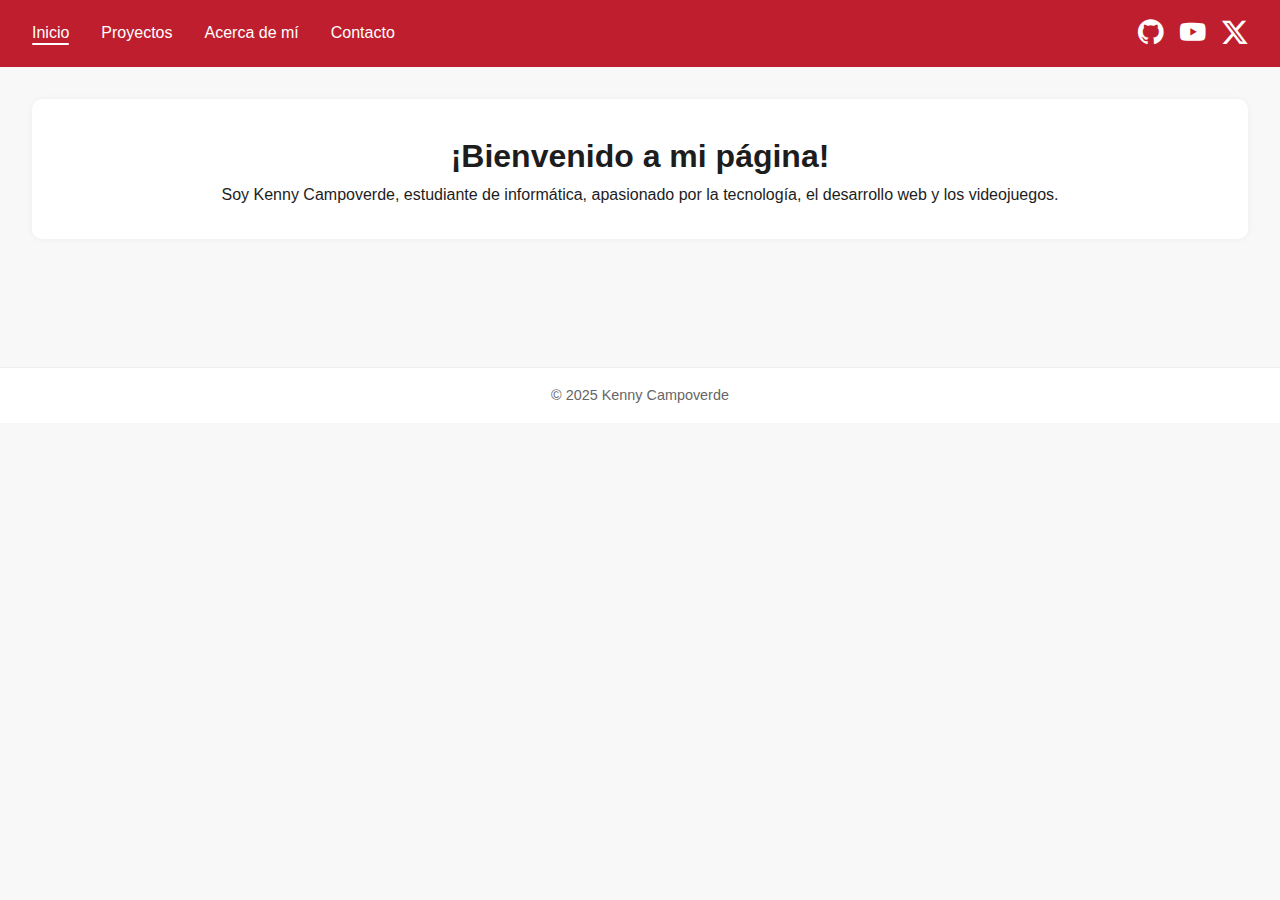
<file: index.html>
<!DOCTYPE html>
<html lang="es">
<head>
  <meta charset="UTF-8" />
  <meta name="viewport" content="width=device-width, initial-scale=1.0"/>
  <meta name="description" content="Portfolio de Kenny Campoverde, estudiante de informática especializado en desarrollo web, videojuegos y tecnología">
  <meta name="keywords" content="Kenny Campoverde, desarrollo web, portfolio, informática, programación">
  <meta name="author" content="Kenny Campoverde">
  <title>Inicio - Kenny Campoverde</title>

  <link rel="stylesheet" href="assets/css/components/navbar.css">
  <link rel="stylesheet" href="assets/css/styles.css">
  <link rel="icon" href="../assets/images/profile/foto_perfil.png" type="image/png">

  <!-- Bootstrap Icons -->
  <link href="https://cdn.jsdelivr.net/npm/bootstrap-icons@1.11.3/font/bootstrap-icons.css" rel="stylesheet">
</head>
<body>
  <!-- NAVBAR -->
  <header>
    <nav class="navbar">
      <ul class="nav-links">
        <li><a href="index.html" class="active">Inicio</a></li>
        <li><a href="pages/projects.html">Proyectos</a></li>
        <li><a href="pages/about.html">Acerca de mí</a></li>
        <li><a href="pages/contact.html">Contacto</a></li>
      </ul>
      <div class="social-icons">
        <a href="https://github.com/kcampoverde" target="_blank" aria-label="GitHub Profile"><i class="bi bi-github"></i></a>
        <a href="https://www.youtube.com/@KeNnYE_E" target="_blank" aria-label="YouTube Channel"><i class="bi bi-youtube"></i></a>
        <a href="https://x.com/K231A0" target="_blank" aria-label="Twitter/X Profile"><i class="bi bi-twitter-x"></i></a>
      </div>
    </nav>
  </header>

  <!-- CONTENIDO -->
  <main class="main-content">
    <article class="hero">
      <h1>¡Bienvenido a mi página!</h1>
      <p>Soy Kenny Campoverde, estudiante de informática, apasionado por la tecnología, el desarrollo web y los videojuegos.</p>
    </article>
  </main>

  <!-- FOOTER -->
  <footer>
    <p>© 2025 Kenny Campoverde</p>
  </footer>
</body>
</html>
</file>
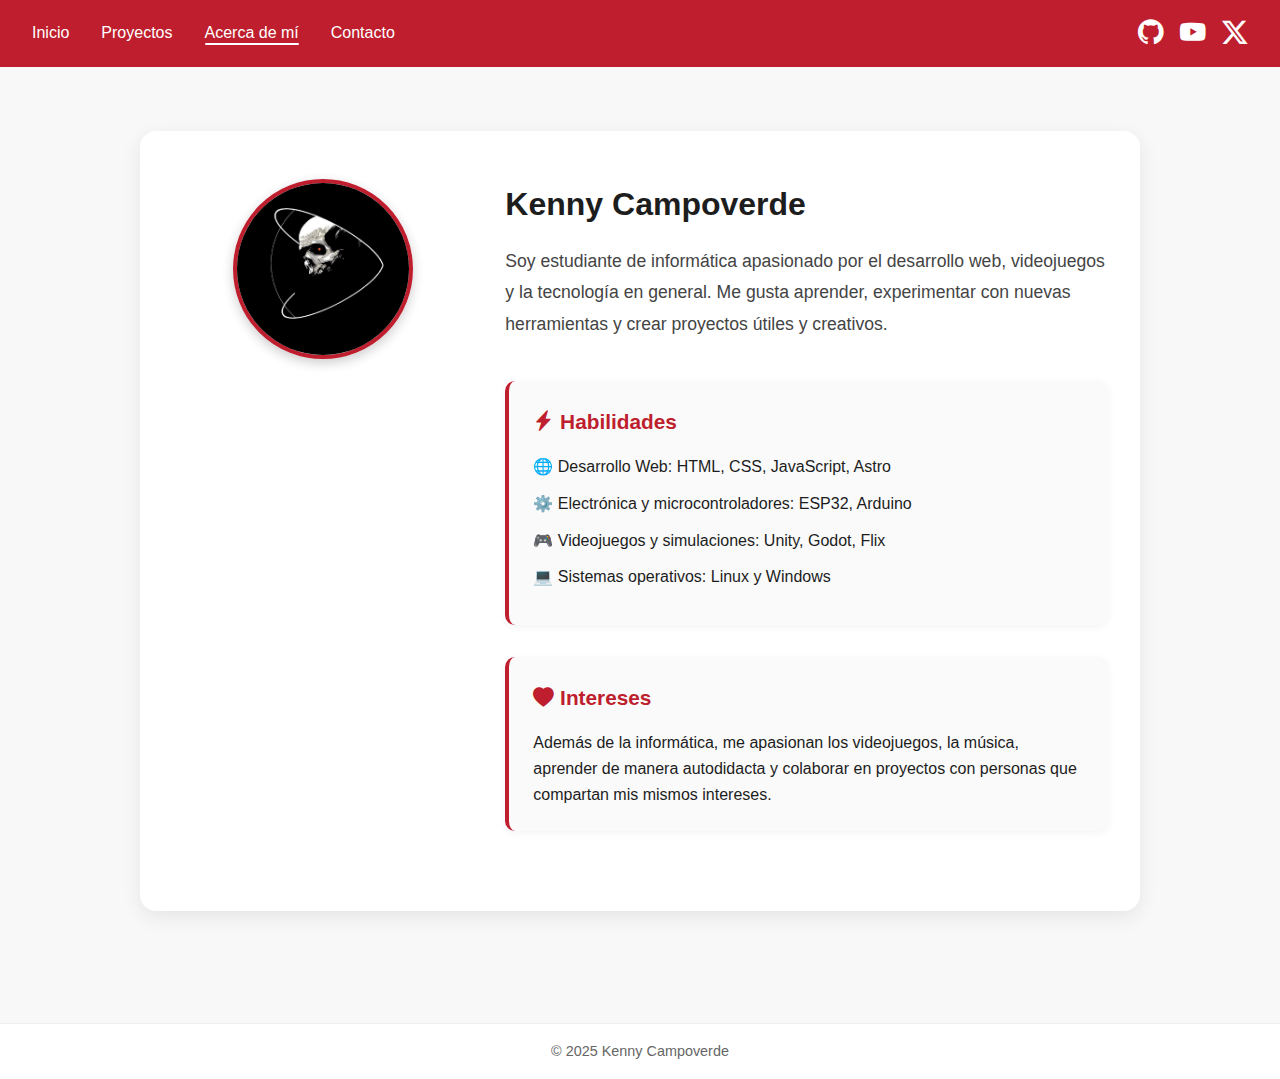
<file: about.html>
<!DOCTYPE html>
<html lang="es">
<head>
  <meta charset="UTF-8" />
  <meta name="viewport" content="width=device-width, initial-scale=1.0"/>
  <title>Acerca de mí - Kenny Campoverde</title>

  <link rel="stylesheet" href="css/navbar.css">
  <link rel="stylesheet" href="css/styles.css">

  <!-- Bootstrap Icons -->
  <link href="https://cdn.jsdelivr.net/npm/bootstrap-icons@1.11.3/font/bootstrap-icons.css" rel="stylesheet">
</head>
<body>
  <!-- NAVBAR -->
  <header>
    <nav class="navbar">
      <ul class="nav-links">
        <li><a href="index.html">Inicio</a></li>
        <li><a href="projects.html">Proyectos</a></li>
        <li><a href="about.html" class="active">Acerca de mí</a></li>
        <li><a href="contact.html">Contacto</a></li>
      </ul>
      <div class="social-icons">
        <a href="https://github.com/kcampoverde" target="_blank"><i class="bi bi-github"></i></a>
        <a href="https://www.youtube.com/@KeNnYE_E" target="_blank"><i class="bi bi-youtube"></i></a>
        <a href="https://x.com/K231A0" target="_blank"><i class="bi bi-twitter-x"></i></a>
      </div>
    </nav>
  </header>

  <!-- CONTENIDO -->
  <main class="main-content">
    <section class="about-section about-grid">
      <!-- Columna izquierda -->
      <div class="about-left">
        <img src="img/foto_perfil.png" alt="Foto de perfil" class="profile-photo" />
      </div>

      <!-- Columna derecha -->
      <div class="about-right">
        <h2>Kenny Campoverde</h2>
        <p class="intro">
          Soy estudiante de informática apasionado por el desarrollo web, videojuegos y la tecnología en general.
          Me gusta aprender, experimentar con nuevas herramientas y crear proyectos útiles y creativos.
        </p>

        <!-- Habilidades -->
        <div class="skills">
          <h3><i class="bi bi-lightning-charge-fill"></i> Habilidades</h3>
          <ul>
            <li>🌐 Desarrollo Web: HTML, CSS, JavaScript, Astro</li>
            <li>⚙️ Electrónica y microcontroladores: ESP32, Arduino</li>
            <li>🎮 Videojuegos y simulaciones: Unity, Godot, Flix</li>
            <li>💻 Sistemas operativos: Linux y Windows</li>
          </ul>
        </div>

        <!-- Intereses -->
        <div class="interests">
          <h3><i class="bi bi-heart-fill"></i> Intereses</h3>
          <p>
            Además de la informática, me apasionan los videojuegos, la música, aprender de manera autodidacta y colaborar en proyectos con personas que compartan mis mismos intereses.
          </p>
        </div>

    </section>
  </main>

  <!-- FOOTER -->
  <footer>
    © 2025 Kenny Campoverde
  </footer>
</body>
</html>
</file>
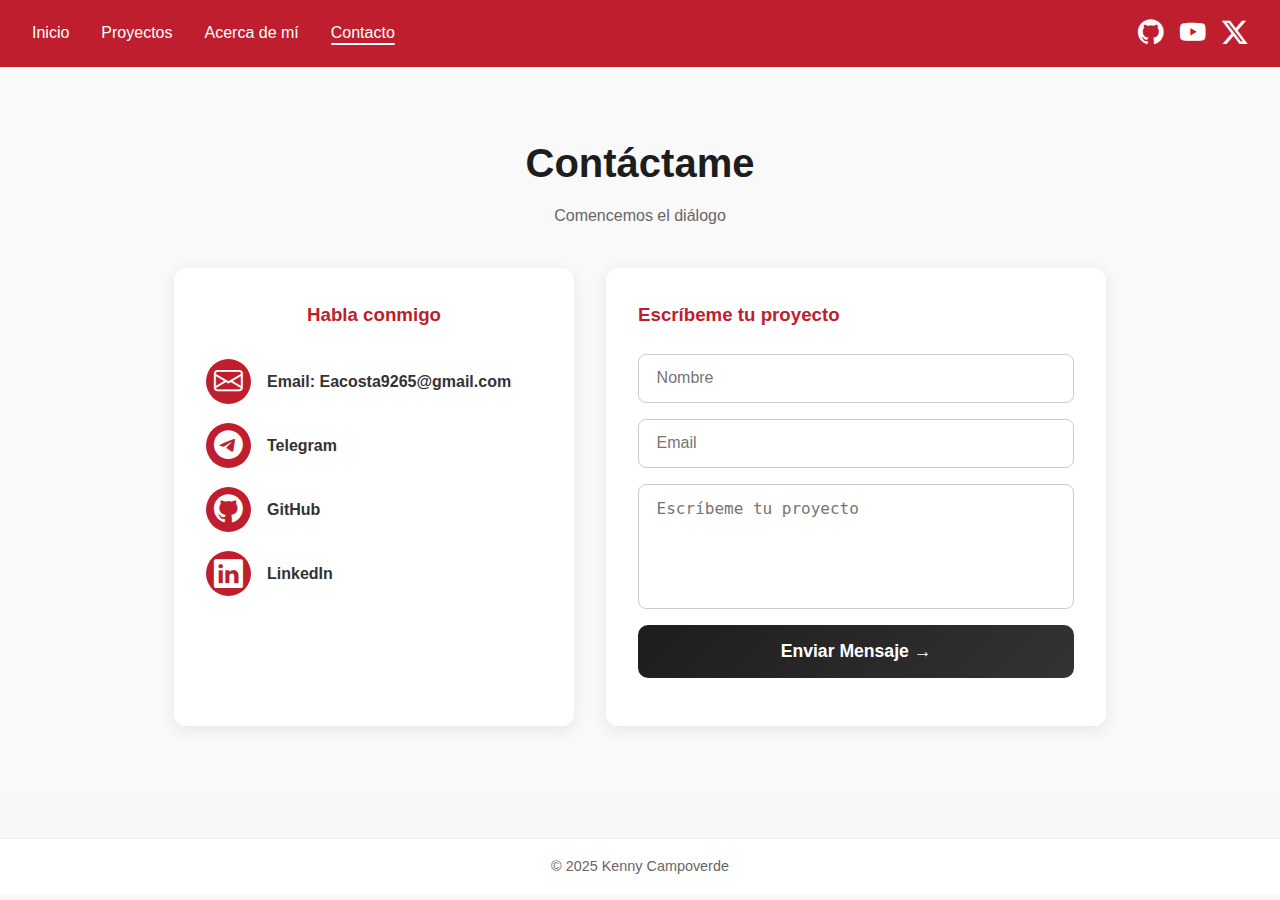
<file: contact.html>
<!DOCTYPE html>
<html lang="es">
<head>
  <meta charset="UTF-8">
  <meta name="viewport" content="width=device-width, initial-scale=1.0">
  <title>Contacto - Kenny Campoverde</title>

  <!-- CSS Global -->
  <link rel="stylesheet" href="css/navbar.css">
  <link rel="stylesheet" href="css/styles.css">

  <!-- Bootstrap Icons -->
  <link href="https://cdn.jsdelivr.net/npm/bootstrap-icons@1.11.3/font/bootstrap-icons.css" rel="stylesheet">
</head>
<body>
  <!-- ==================== -->
  <!-- NAVBAR -->
  <!-- ==================== -->
  <header>
    <nav class="navbar">
      <ul class="nav-links">
        <li><a href="index.html">Inicio</a></li>
        <li><a href="projects.html">Proyectos</a></li>
        <li><a href="about.html">Acerca de mí</a></li>
        <li><a href="contact.html" class="active">Contacto</a></li>
      </ul>
      <div class="social-icons">
        <a href="https://github.com/kcampoverde" target="_blank"><i class="bi bi-github"></i></a>
        <a href="https://www.youtube.com/@KeNnYE_E" target="_blank"><i class="bi bi-youtube"></i></a>
        <a href="https://x.com/K231A0" target="_blank"><i class="bi bi-twitter-x"></i></a>
      </div>
    </nav>
  </header>

  <!-- ==================== -->
  <!-- CONTACTO -->
  <!-- ==================== -->
  <section class="contact-section">
    <h2>Contáctame</h2>
    <p class="subheading">Comencemos el diálogo</p>

    <div class="contact-grid">
      <!-- Columna izquierda -->
      <div class="contact-left">
        <h3>Habla conmigo</h3>

        <div class="contact-option">
          <i class="bi bi-envelope"></i>
          <h4><a href="mailto:Eacosta9265@gmail.com">Email: Eacosta9265@gmail.com</a></h4>
        </div>

        <div class="contact-option">
          <i class="bi bi-telegram"></i>
          <h4><a href="https://t.me/kcampoverde" target="_blank">Telegram</a></h4>
        </div>

        <div class="contact-option">
          <i class="bi bi-github"></i>
          <h4><a href="https://github.com/kcampoverde" target="_blank">GitHub</a></h4>
        </div>

        <div class="contact-option">
          <i class="bi bi-linkedin"></i>
          <h4><a href="https://linkedin.com/in/kcampoverde" target="_blank">LinkedIn</a></h4>
        </div>
      </div>

      <!-- Columna derecha -->
      <div class="contact-right">
        <h3>Escríbeme tu proyecto</h3>
        <form id="contact-form">
          <input type="text" name="name" placeholder="Nombre" required>
          <input type="email" name="email" placeholder="Email" required>
          <textarea name="message" rows="5" placeholder="Escríbeme tu proyecto" required></textarea>
          <button type="submit">Enviar Mensaje →</button>
          <p id="form-message" class="form-message"></p>
        </form>
      </div>
    </div>
  </section>

  <!-- ==================== -->
  <!-- FOOTER -->
  <!-- ==================== -->
  <footer>
    <p>© 2025 Kenny Campoverde</p>
  </footer>

  <!-- Script para conectar con el backend -->
  <script>
    const form = document.getElementById("contact-form");
    const messageBox = document.getElementById("form-message");

    form.addEventListener("submit", async (e) => {
      e.preventDefault();

      const data = {
        name: form.name.value,
        email: form.email.value,
        message: form.message.value
      };

      try {
        const res = await fetch("http://localhost:5000/send", {
          method: "POST",
          headers: { "Content-Type": "application/json" },
          body: JSON.stringify(data)
        });

        const result = await res.json();

        if (res.ok) {
          messageBox.textContent = "✅ Mensaje enviado con éxito.";
          messageBox.className = "form-message success show";
          form.reset();
        } else {
          messageBox.textContent = "❌ Error al enviar el mensaje.";
          messageBox.className = "form-message error show";
        }
      } catch (err) {
        messageBox.textContent = "⚠️ Error de conexión con el servidor.";
        messageBox.className = "form-message error show";
      }

      setTimeout(() => {
        messageBox.classList.add("fade-out");
        setTimeout(() => {
          messageBox.className = "form-message";
          messageBox.textContent = "";
        }, 600);
      }, 5000);
    });
  </script>
</body>
</html>
</file>
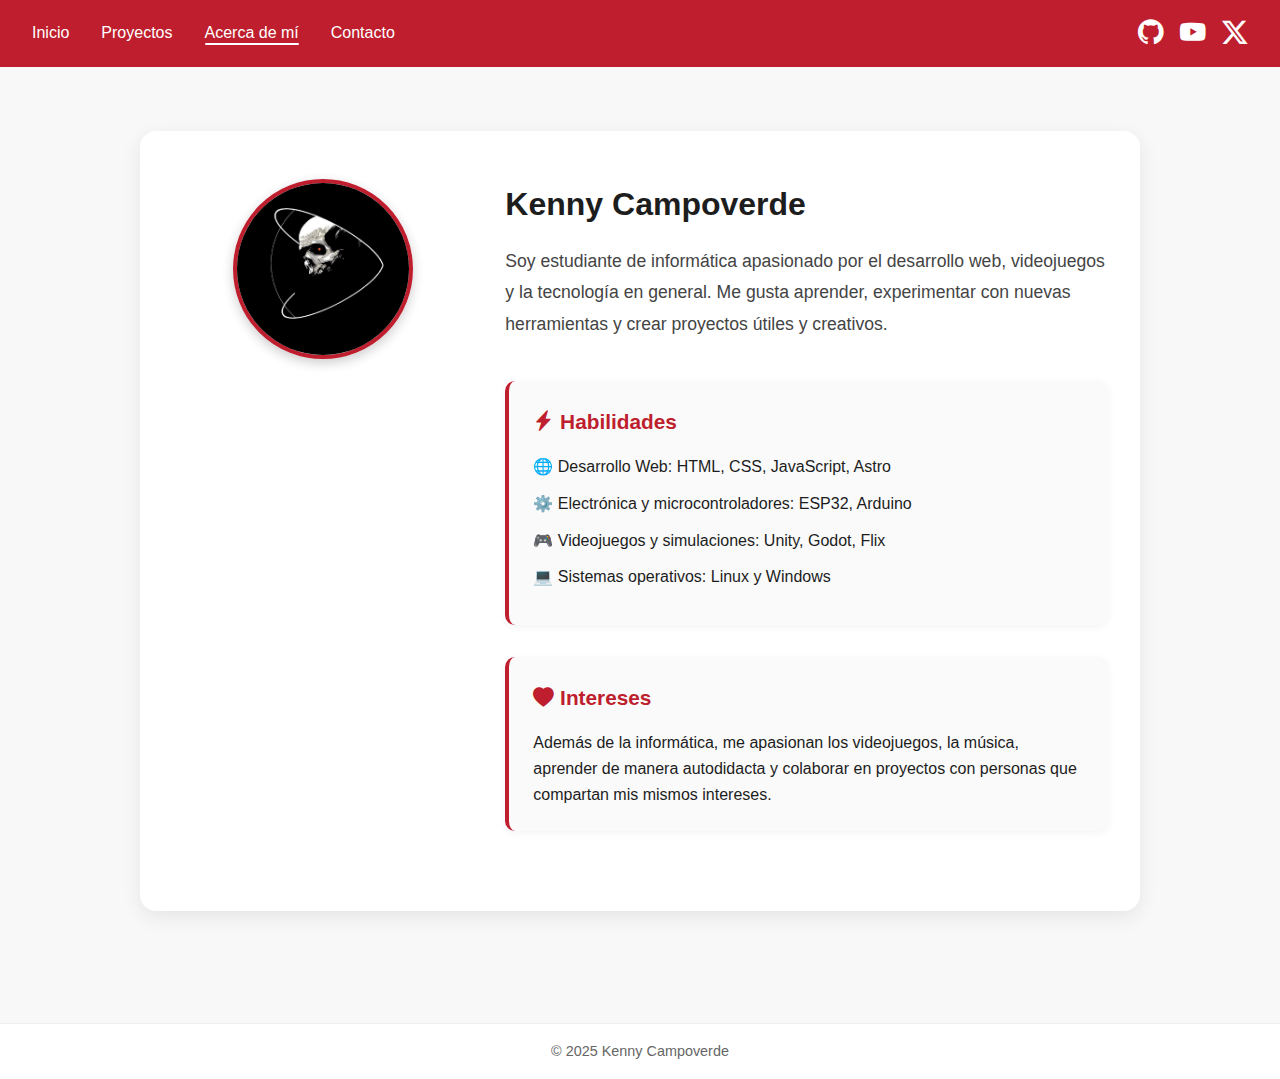
<file: pages/about.html>
<!DOCTYPE html>
<html lang="es">
<head>
  <meta charset="UTF-8" />
  <meta name="viewport" content="width=device-width, initial-scale=1.0"/>
  <meta name="description" content="Conoce más sobre Kenny Campoverde, sus habilidades en desarrollo web, electrónica y videojuegos">
  <meta name="keywords" content="Kenny Campoverde, perfil profesional, habilidades, desarrollo web, electrónica">
  <meta name="author" content="Kenny Campoverde">
  <title>Acerca de mí - Kenny Campoverde</title>

  <link rel="stylesheet" href="../assets/css/components/navbar.css">
  <link rel="stylesheet" href="../assets/css/styles.css">
  <link rel="icon" href="../assets/images/profile/foto_perfil.png" type="image/png">

  <!-- Bootstrap Icons -->
  <link href="https://cdn.jsdelivr.net/npm/bootstrap-icons@1.11.3/font/bootstrap-icons.css" rel="stylesheet">
</head>
<body>
  <!-- NAVBAR -->
  <header>
    <nav class="navbar">
      <ul class="nav-links">
        <li><a href="../index.html">Inicio</a></li>
        <li><a href="projects.html">Proyectos</a></li>
        <li><a href="about.html" class="active">Acerca de mí</a></li>
        <li><a href="contact.html">Contacto</a></li>
      </ul>
      <div class="social-icons">
        <a href="https://github.com/kcampoverde" target="_blank"><i class="bi bi-github"></i></a>
        <a href="https://www.youtube.com/@KeNnYE_E" target="_blank"><i class="bi bi-youtube"></i></a>
        <a href="https://x.com/K231A0" target="_blank"><i class="bi bi-twitter-x"></i></a>
      </div>
    </nav>
  </header>

  <!-- CONTENIDO -->
  <main class="main-content">
    <section class="about-section about-grid">
      <!-- Columna izquierda -->
      <div class="about-left">
        <img src="../assets/images/profile/foto_perfil.png" alt="Foto de perfil" class="profile-photo" loading="lazy" width="300" height="300" />
      </div>

      <!-- Columna derecha -->
      <div class="about-right">
        <h2>Kenny Campoverde</h2>
        <p class="intro">
          Soy estudiante de informática apasionado por el desarrollo web, videojuegos y la tecnología en general.
          Me gusta aprender, experimentar con nuevas herramientas y crear proyectos útiles y creativos.
        </p>

        <!-- Habilidades -->
        <div class="skills">
          <h3><i class="bi bi-lightning-charge-fill"></i> Habilidades</h3>
          <ul>
            <li>🌐 Desarrollo Web: HTML, CSS, JavaScript, Astro</li>
            <li>⚙️ Electrónica y microcontroladores: ESP32, Arduino</li>
            <li>🎮 Videojuegos y simulaciones: Unity, Godot, Flix</li>
            <li>💻 Sistemas operativos: Linux y Windows</li>
          </ul>
        </div>

        <!-- Intereses -->
        <div class="interests">
          <h3><i class="bi bi-heart-fill"></i> Intereses</h3>
          <p>
            Además de la informática, me apasionan los videojuegos, la música, aprender de manera autodidacta y colaborar en proyectos con personas que compartan mis mismos intereses.
          </p>
        </div>

    </section>
  </main>

  <!-- FOOTER -->
  <footer>
    © 2025 Kenny Campoverde
  </footer>
</body>
</html>
</file>
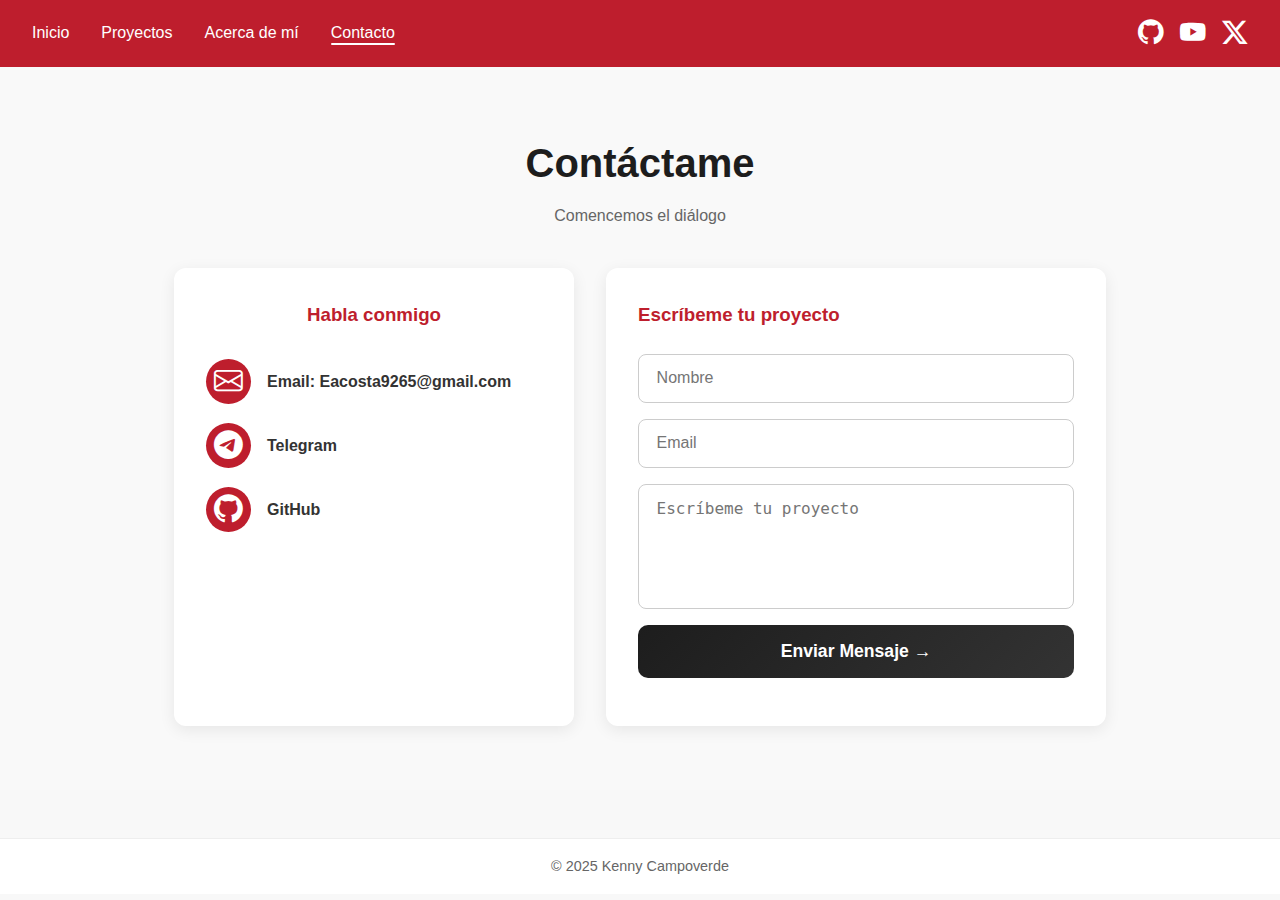
<file: pages/contact.html>
<!DOCTYPE html>
<html lang="es">
<head>
  <meta charset="UTF-8">
  <meta name="viewport" content="width=device-width, initial-scale=1.0">
  <meta name="description" content="Contacta con Kenny Campoverde para proyectos de desarrollo web y tecnología">
  <meta name="keywords" content="contacto, Kenny Campoverde, desarrollo web, proyectos, email">
  <meta name="author" content="Kenny Campoverde">
  <title>Contacto - Kenny Campoverde</title>

  <!-- CSS Global -->
  <link rel="stylesheet" href="../assets/css/components/navbar.css">
  <link rel="stylesheet" href="../assets/css/styles.css">
  <link rel="icon" href="../assets/images/profile/foto_perfil.png" type="image/png">

  <!-- Bootstrap Icons -->
  <link href="https://cdn.jsdelivr.net/npm/bootstrap-icons@1.11.3/font/bootstrap-icons.css" rel="stylesheet">
</head>
<body>
  <!-- ==================== -->
  <!-- NAVBAR -->
  <!-- ==================== -->
  <header>
    <nav class="navbar">
      <ul class="nav-links">
        <li><a href="../index.html">Inicio</a></li>
        <li><a href="projects.html">Proyectos</a></li>
        <li><a href="about.html">Acerca de mí</a></li>
        <li><a href="contact.html" class="active">Contacto</a></li>
      </ul>
      <div class="social-icons">
        <a href="https://github.com/kcampoverde" target="_blank"><i class="bi bi-github"></i></a>
        <a href="https://www.youtube.com/@KeNnYE_E" target="_blank"><i class="bi bi-youtube"></i></a>
        <a href="https://x.com/K231A0" target="_blank"><i class="bi bi-twitter-x"></i></a>
      </div>
    </nav>
  </header>

  <!-- ==================== -->
  <!-- CONTACTO -->
  <!-- ==================== -->
  <section class="contact-section">
    <h2>Contáctame</h2>
    <p class="subheading">Comencemos el diálogo</p>

    <div class="contact-grid">
      <!-- Columna izquierda -->
      <div class="contact-left">
        <h3>Habla conmigo</h3>

        <div class="contact-option">
          <i class="bi bi-envelope"></i>
          <h4><a href="mailto:Eacosta9265@gmail.com">Email: Eacosta9265@gmail.com</a></h4>
        </div>

        <div class="contact-option">
          <i class="bi bi-telegram"></i>
          <h4><a href="https://t.me/kcampoverde" target="_blank">Telegram</a></h4>
        </div>

        <div class="contact-option">
          <i class="bi bi-github"></i>
          <h4><a href="https://github.com/kcampoverde" target="_blank">GitHub</a></h4>
        </div>
      </div>

      <!-- Columna derecha -->
      <div class="contact-right">
        <h3>Escríbeme tu proyecto</h3>
        <form id="contact-form">
          <input type="text" name="name" placeholder="Nombre" required>
          <input type="email" name="email" placeholder="Email" required>
          <textarea name="message" rows="5" placeholder="Escríbeme tu proyecto" required></textarea>
          <button type="submit">Enviar Mensaje →</button>
          <p id="form-message" class="form-message"></p>
        </form>
      </div>
    </div>
  </section>

  <!-- ==================== -->
  <!-- FOOTER -->
  <!-- ==================== -->
  <footer>
    <p>© 2025 Kenny Campoverde</p>
  </footer>

  <!-- Script para conectar con el backend -->
  <script src="../assets/js/contact.js"></script>
</body>
</html>
</file>
<file: assets/css/components/navbar.css>
/* ==================== */
/* NAVBAR (barra roja unificada) */
/* ==================== */
header {
  width: 100%;
}

.navbar {
  display: flex;
  justify-content: space-between;
  align-items: center;
  background-color: #be1e2d; /* Rojo */
  padding: 0.8rem 2rem;
  flex-wrap: wrap;
}

/* Links de navegación */
.nav-links {
  display: flex;
  gap: 2rem;
  list-style: none;
}

.nav-links a {
  color: #fff; /* Siempre blanco */
  font-weight: 500;
  position: relative;
  padding-bottom: 4px;
  transition: color 0.3s ease;
}

.nav-links a:hover::after,
.nav-links a.active::after {
  content: "";
  position: absolute;
  bottom: 0;
  left: 0;
  height: 2px;
  width: 100%;
  background-color: #fff;
  border-radius: 2px;
}

/* Íconos sociales */
.social-icons {
  display: flex;
  gap: 1rem;
}

.social-icons i {
  font-size: 1.6rem;  /* Tamaño unificado */
  color: #fff;        /* Siempre blanco */
  transition: transform 0.3s ease;
}

.social-icons i:hover {
  transform: scale(1.2);
}

/* Responsive */
@media (max-width: 768px) {
  .navbar {
    flex-direction: column;
    gap: 1rem;
  }

  .nav-links {
    flex-direction: column;
    align-items: center;
    gap: 0.5rem;
  }

  .social-icons {
    justify-content: center;
  }
}
</file>
<file: assets/css/styles.css>
/* ==================== */
/* VARIABLES GLOBALES    */
/* ==================== */
:root {
  --color-primary: #be1e2d;
  --color-text: #1d1d1d;
  --color-background: #f8f8f8;
  --color-white: #fff;
  --shadow-small: 0 0 6px rgba(0, 0, 0, 0.05);
  --shadow-large: 0 6px 20px rgba(0, 0, 0, 0.08);
  --border-radius-small: 8px;
  --border-radius-medium: 10px;
  --border-radius-large: 16px;
  --font-main: 'Segoe UI', sans-serif;
}

/* ==================== */
/* RESET GLOBAL          */
/* ==================== */
* {
  margin: 0;
  padding: 0;
  box-sizing: border-box;
}

body {
  font-family: var(--font-main);
  background-color: var(--color-background);
  color: var(--color-text);
  line-height: 1.6;
}

a {
  text-decoration: none;
  color: inherit;
}

/* ==================== */
/* MAIN (contenido base) */
/* ==================== */
.main-content {
  padding: 2rem;
}

/* ==================== */
/* HERO (Inicio)         */
/* ==================== */
.hero {
  text-align: center;
  margin-bottom: 3rem;
  background: #fff;
  padding: 2rem;
  border-radius: 10px;
  box-shadow: 0 0 6px rgba(0, 0, 0, 0.05);
}

/* ==================== */
/* PROJECTS (Proyectos)  */
/* ==================== */
.projects-section {
  max-width: 1200px;
  margin: auto;
}

.projects-grid {
  display: grid;
  grid-template-columns: repeat(auto-fill, minmax(350px, 1fr));
  gap: 2rem;
  margin-top: 2rem;
}

.project-card {
  display: flex;
  flex-direction: column;
  background: #fff;
  border-radius: var(--border-radius-medium);
  overflow: hidden;
  box-shadow: var(--shadow-small);
  transition: transform 0.3s ease, box-shadow 0.3s ease;
}

.project-card:hover {
  transform: translateY(-5px);
  box-shadow: var(--shadow-large);
}

.project-image {
  position: relative;
  overflow: hidden;
  height: 220px;
}

.project-image img {
  width: 100%;
  height: 100%;
  object-fit: cover;
  transition: transform 0.5s ease;
}

.project-card:hover .project-image img {
  transform: scale(1.05);
}

.project-overlay {
  position: absolute;
  top: 0;
  left: 0;
  width: 100%;
  height: 100%;
  background: rgba(0, 0, 0, 0.7);
  display: flex;
  justify-content: center;
  align-items: center;
  opacity: 0;
  transition: opacity 0.3s ease;
}

.project-card:hover .project-overlay {
  opacity: 1;
}

.preview-button {
  background-color: var(--color-primary);
  color: white;
  padding: 0.8rem 1.5rem;
  border-radius: var(--border-radius-small);
  cursor: pointer;
  font-weight: 600;
  transition: background-color 0.3s ease;
}

.preview-button:hover {
  background-color: #a01825;
}

.project-info {
  padding: 1.5rem;
}

.project-info h3 {
  margin-bottom: 0.8rem;
  font-size: 1.3rem;
  color: var(--color-text);
}

.project-info p {
  color: #666;
  margin-bottom: 1rem;
  line-height: 1.5;
}

.project-tags {
  display: flex;
  flex-wrap: wrap;
  gap: 0.5rem;
}

.tag {
  background-color: #f0f0f0;
  color: #555;
  padding: 0.3rem 0.8rem;
  border-radius: 20px;
  font-size: 0.8rem;
  font-weight: 500;
}

/* ==================== */
/* MODAL (Vista Previa) */
/* ==================== */
.modal {
  display: none;
  position: fixed;
  z-index: 1000;
  left: 0;
  top: 0;
  width: 100%;
  height: 100%;
  overflow: auto;
  background-color: rgba(0, 0, 0, 0.8);
  opacity: 0;
  transition: opacity 0.3s ease;
}

.modal.show {
  display: block;
  opacity: 1;
}

.modal-content {
  background-color: white;
  margin: 5% auto;
  width: 90%;
  max-width: 1000px;
  border-radius: var(--border-radius-large);
  box-shadow: var(--shadow-large);
  overflow: hidden;
  animation: modalFadeIn 0.5s;
}

@keyframes modalFadeIn {
  from {
    opacity: 0;
    transform: translateY(-50px);
  }
  to {
    opacity: 1;
    transform: translateY(0);
  }
}

.close-modal {
  position: absolute;
  right: 20px;
  top: 15px;
  font-size: 28px;
  font-weight: bold;
  color: #555;
  cursor: pointer;
  transition: color 0.3s;
  z-index: 10;
}

.close-modal:hover {
  color: var(--color-primary);
}

.modal-header {
  padding: 1.5rem;
  border-bottom: 1px solid #eee;
  position: relative;
}

.modal-header h2 {
  margin: 0;
  color: var(--color-text);
}

.modal-body {
  padding: 0;
  display: flex;
  flex-direction: column;
}

@media (min-width: 768px) {
  .modal-body {
    flex-direction: row;
  }
}

.preview-gallery {
  flex: 1;
  background-color: #f5f5f5;
}

.preview-gallery img {
  width: 100%;
  height: auto;
  display: block;
}

.preview-info {
  flex: 1;
  padding: 2rem;
}

.preview-info h3 {
  margin: 1.5rem 0 0.8rem;
  color: var(--color-text);
  font-size: 1.2rem;
}

.preview-info h3:first-child {
  margin-top: 0;
}

.preview-info p {
  color: #666;
  line-height: 1.6;
  margin-bottom: 1rem;
}

.modal-tags {
  display: flex;
  flex-wrap: wrap;
  gap: 0.5rem;
  margin-bottom: 1rem;
}

.modal-footer {
  padding: 1.5rem;
  border-top: 1px solid #eee;
  display: flex;
  justify-content: flex-end;
  gap: 1rem;
}

.btn {
  padding: 0.8rem 1.5rem;
  border-radius: var(--border-radius-small);
  font-weight: 600;
  cursor: pointer;
  transition: all 0.3s ease;
  text-align: center;
}

.btn-primary {
  background-color: var(--color-primary);
  color: white;
}

.btn-primary:hover {
  background-color: #a01825;
}

.btn-secondary {
  background-color: #f0f0f0;
  color: #555;
}

.btn-secondary:hover {
  background-color: #e0e0e0;
}

/* ==================== */
/* ABOUT PAGE (Acerca de mí) */
/* ==================== */
.about-section {
  background: #fff;
  padding: 3rem 2rem;
  border-radius: 16px;
  max-width: 1000px;
  margin: 2rem auto;
  box-shadow: 0 6px 20px rgba(0, 0, 0, 0.08);
  animation: fadeIn 1s ease-in-out;
}

/* Layout en 2 columnas */
.about-grid {
  display: flex;
  gap: 2rem;
  align-items: flex-start;
  justify-content: center;
}

.about-left {
  flex: 1;
  display: flex;
  justify-content: center;
}

.about-right {
  flex: 2;
  text-align: left;
}

.about-right h2 {
  font-size: 2rem;
  margin-bottom: 1rem;
  color: #1d1d1d;
}

.about-section .intro {
  margin: 0 auto 2.5rem;
  font-size: 1.1rem;
  color: #444;
  max-width: 700px;
  line-height: 1.8;
}

/* Animación de aparición */
@keyframes fadeIn {
  from { opacity: 0; transform: translateY(30px); }
  to { opacity: 1; transform: translateY(0); }
}

/* Foto de perfil */
.profile-photo {
  width: 180px;
  height: 180px;
  border-radius: 50%;
  object-fit: cover;
  margin-bottom: 1.5rem;
  border: 4px solid #be1e2d;
  box-shadow: 0 4px 12px rgba(0,0,0,0.2);
  transition: transform 0.3s ease;
}

.profile-photo:hover {
  transform: scale(1.08) rotate(2deg);
}

/* Bloques de habilidades e intereses */
.skills, .interests {
  margin: 2rem 0;
  padding: 1.5rem;
  border-left: 4px solid #be1e2d;
  background: #fafafa;
  border-radius: 10px;
  box-shadow: 0 2px 8px rgba(0,0,0,0.05);
}

.skills h3, .interests h3 {
  color: #be1e2d;
  margin-bottom: 1rem;
  font-size: 1.3rem;
}

.skills ul {
  list-style: none;
  padding: 0;
}

.skills li {
  margin-bottom: 0.7rem;
  font-size: 1rem;
  display: flex;
  align-items: center;
  gap: 0.5rem;
}



/* ==================== */
/* CONTACTO (Formulario) */
/* ==================== */
.contact-section {
  background: #f9f9f9;
  padding: 4rem 1rem;
  text-align: center;
}

.contact-section h2 {
  font-size: 2.5rem;
  margin-bottom: 0.5rem;
  color: #1d1d1d;
}

.contact-section .subheading {
  color: #666;
  margin-bottom: 2.5rem;
}

/* --- Grid para 2 columnas --- */
.contact-grid {
  display: flex;
  gap: 2rem;
  max-width: 1000px;
  margin: 0 auto;
  flex-wrap: wrap;
  justify-content: center;
}

/* Columna izquierda */
.contact-left {
  flex: 1 1 300px;
  max-width: 400px;
  background: #fff;
  padding: 2rem;
  border-radius: 12px;
  box-shadow: 0 4px 16px rgba(0, 0, 0, 0.08);
}

.contact-left h3 {
  margin-bottom: 1.8rem;
  color: #be1e2d;
}

.contact-option {
  display: flex;
  align-items: center;
  gap: 1rem;
  margin-bottom: 1.2rem;
  transition: transform 0.3s ease, box-shadow 0.3s ease;
}

.contact-option i {
  font-size: 1.8rem;
  color: #fff;
  background: #be1e2d;
  padding: 0.6rem;
  border-radius: 50%;
  width: 45px;
  height: 45px;
  display: flex;
  justify-content: center;
  align-items: center;
}

.contact-option:hover {
  transform: translateX(8px);
  box-shadow: 0 6px 16px rgba(190, 30, 45, 0.2);
}

.contact-option:hover i {
  background: #a51824;
  transform: rotate(12deg) scale(1.1);
}

.contact-option h4 {
  margin: 0;
  font-size: 1rem;
  color: #333;
}

/* Columna derecha */
.contact-right {
  flex: 1 1 300px;
  max-width: 500px;
  background: #fff;
  padding: 2rem;
  border-radius: 12px;
  box-shadow: 0 4px 16px rgba(0, 0, 0, 0.08);
  text-align: left;
}

.contact-right h3 {
  margin-bottom: 1.5rem;
  color: #be1e2d;
}

.contact-right form {
  display: flex;
  flex-direction: column;
  gap: 1rem;
}

.contact-right input,
.contact-right textarea {
  padding: 0.9rem 1.1rem;
  border: 1px solid #ccc;
  border-radius: 8px;
  font-size: 1rem;
  width: 100%;
  resize: none;
  transition: border 0.3s, box-shadow 0.3s;
}

.contact-right input:focus,
.contact-right textarea:focus {
  border-color: #be1e2d;
  box-shadow: 0 0 6px rgba(190, 30, 45, 0.3);
}

.contact-right button {
  background: linear-gradient(135deg, #1d1d1d, #333);
  color: #fff;
  border: none;
  padding: 1rem;
  border-radius: 10px;
  font-size: 1.1rem;
  font-weight: bold;
  cursor: pointer;
  transition: background 0.3s ease, transform 0.2s ease;
}

.contact-right button:hover {
  background: linear-gradient(135deg, #be1e2d, #a51824);
  transform: translateY(-2px);
}

/* ==================== */
/* FOOTER               */
/* ==================== */
footer {
  margin-top: 3rem;
  padding: 1rem;
  text-align: center;
  background: #fff;
  border-top: 1px solid #eee;
  font-size: 0.9rem;
  color: #666;
}

/* ==================== */
/* RESPONSIVE DESIGN    */
/* ==================== */
@media (max-width: 900px) {
  .about-grid {
    flex-direction: column;
    text-align: center;
  }

  .about-right {
    text-align: center;
  }
}

@media (max-width: 768px) {
  .project-card {
    flex-direction: column;
    text-align: center;
  }

  .project-card img {
    width: 80%;
  }

  .contact-grid {
    flex-direction: column;
  }
}
</file>
<file: css/navbar.css>
/* ==================== */
/* NAVBAR (barra roja unificada) */
/* ==================== */
header {
  width: 100%;
}

.navbar {
  display: flex;
  justify-content: space-between;
  align-items: center;
  background-color: #be1e2d; /* Rojo */
  padding: 0.8rem 2rem;
  flex-wrap: wrap;
}

/* Links de navegación */
.nav-links {
  display: flex;
  gap: 2rem;
  list-style: none;
}

.nav-links a {
  color: #fff; /* Siempre blanco */
  font-weight: 500;
  position: relative;
  padding-bottom: 4px;
  transition: color 0.3s ease;
}

.nav-links a:hover::after,
.nav-links a.active::after {
  content: "";
  position: absolute;
  bottom: 0;
  left: 0;
  height: 2px;
  width: 100%;
  background-color: #fff;
  border-radius: 2px;
}

/* Íconos sociales */
.social-icons {
  display: flex;
  gap: 1rem;
}

.social-icons i {
  font-size: 1.6rem;  /* Tamaño unificado */
  color: #fff;        /* Siempre blanco */
  transition: transform 0.3s ease;
}

.social-icons i:hover {
  transform: scale(1.2);
}

/* Responsive */
@media (max-width: 768px) {
  .navbar {
    flex-direction: column;
    gap: 1rem;
  }

  .nav-links {
    flex-direction: column;
    align-items: center;
    gap: 0.5rem;
  }

  .social-icons {
    justify-content: center;
  }
}
</file>
<file: css/styles.css>
/* ==================== */
/* RESET GLOBAL          */
/* ==================== */
* {
  margin: 0;
  padding: 0;
  box-sizing: border-box;
}

body {
  font-family: 'Segoe UI', sans-serif;
  background-color: #f8f8f8;
  color: #1d1d1d;
  line-height: 1.6;
}

a {
  text-decoration: none;
  color: inherit;
}

/* ==================== */
/* MAIN (contenido base) */
/* ==================== */
.main-content {
  padding: 2rem;
}

/* ==================== */
/* HERO (Inicio)         */
/* ==================== */
.hero {
  text-align: center;
  margin-bottom: 3rem;
  background: #fff;
  padding: 2rem;
  border-radius: 10px;
  box-shadow: 0 0 6px rgba(0, 0, 0, 0.05);
}

/* ==================== */
/* PROJECTS (Proyectos)  */
/* ==================== */
.projects-section {
  max-width: 800px;
  margin: auto;
}

.project-card {
  display: flex;
  align-items: center;
  gap: 1rem;
  background: #fff;
  padding: 1rem;
  border-radius: 8px;
  margin-bottom: 1.5rem;
  box-shadow: 0 0 6px rgba(0, 0, 0, 0.05);
}

.project-card img {
  width: 100px;
  height: auto;
  border-radius: 6px;
}

.project-info h3 {
  margin-bottom: 0.3rem;
}

/* ==================== */
/* ABOUT PAGE (Acerca de mí) */
/* ==================== */
.about-section {
  background: #fff;
  padding: 3rem 2rem;
  border-radius: 16px;
  max-width: 1000px;
  margin: 2rem auto;
  box-shadow: 0 6px 20px rgba(0, 0, 0, 0.08);
  animation: fadeIn 1s ease-in-out;
}

/* Layout en 2 columnas */
.about-grid {
  display: flex;
  gap: 2rem;
  align-items: flex-start;
  justify-content: center;
}

.about-left {
  flex: 1;
  display: flex;
  justify-content: center;
}

.about-right {
  flex: 2;
  text-align: left;
}

.about-right h2 {
  font-size: 2rem;
  margin-bottom: 1rem;
  color: #1d1d1d;
}

.about-section .intro {
  margin: 0 auto 2.5rem;
  font-size: 1.1rem;
  color: #444;
  max-width: 700px;
  line-height: 1.8;
}

/* Animación de aparición */
@keyframes fadeIn {
  from { opacity: 0; transform: translateY(30px); }
  to { opacity: 1; transform: translateY(0); }
}

/* Foto de perfil */
.profile-photo {
  width: 180px;
  height: 180px;
  border-radius: 50%;
  object-fit: cover;
  margin-bottom: 1.5rem;
  border: 4px solid #be1e2d;
  box-shadow: 0 4px 12px rgba(0,0,0,0.2);
  transition: transform 0.3s ease;
}

.profile-photo:hover {
  transform: scale(1.08) rotate(2deg);
}

/* Bloques de habilidades e intereses */
.skills, .interests {
  margin: 2rem 0;
  padding: 1.5rem;
  border-left: 4px solid #be1e2d;
  background: #fafafa;
  border-radius: 10px;
  box-shadow: 0 2px 8px rgba(0,0,0,0.05);
}

.skills h3, .interests h3 {
  color: #be1e2d;
  margin-bottom: 1rem;
  font-size: 1.3rem;
}

.skills ul {
  list-style: none;
  padding: 0;
}

.skills li {
  margin-bottom: 0.7rem;
  font-size: 1rem;
  display: flex;
  align-items: center;
  gap: 0.5rem;
}



/* ==================== */
/* CONTACTO (Formulario) */
/* ==================== */
.contact-section {
  background: #f9f9f9;
  padding: 4rem 1rem;
  text-align: center;
}

.contact-section h2 {
  font-size: 2.5rem;
  margin-bottom: 0.5rem;
  color: #1d1d1d;
}

.contact-section .subheading {
  color: #666;
  margin-bottom: 2.5rem;
}

/* --- Grid para 2 columnas --- */
.contact-grid {
  display: flex;
  gap: 2rem;
  max-width: 1000px;
  margin: 0 auto;
  flex-wrap: wrap;
  justify-content: center;
}

/* Columna izquierda */
.contact-left {
  flex: 1 1 300px;
  max-width: 400px;
  background: #fff;
  padding: 2rem;
  border-radius: 12px;
  box-shadow: 0 4px 16px rgba(0, 0, 0, 0.08);
}

.contact-left h3 {
  margin-bottom: 1.8rem;
  color: #be1e2d;
}

.contact-option {
  display: flex;
  align-items: center;
  gap: 1rem;
  margin-bottom: 1.2rem;
  transition: transform 0.3s ease, box-shadow 0.3s ease;
}

.contact-option i {
  font-size: 1.8rem;
  color: #fff;
  background: #be1e2d;
  padding: 0.6rem;
  border-radius: 50%;
  width: 45px;
  height: 45px;
  display: flex;
  justify-content: center;
  align-items: center;
}

.contact-option:hover {
  transform: translateX(8px);
  box-shadow: 0 6px 16px rgba(190, 30, 45, 0.2);
}

.contact-option:hover i {
  background: #a51824;
  transform: rotate(12deg) scale(1.1);
}

.contact-option h4 {
  margin: 0;
  font-size: 1rem;
  color: #333;
}

/* Columna derecha */
.contact-right {
  flex: 1 1 300px;
  max-width: 500px;
  background: #fff;
  padding: 2rem;
  border-radius: 12px;
  box-shadow: 0 4px 16px rgba(0, 0, 0, 0.08);
  text-align: left;
}

.contact-right h3 {
  margin-bottom: 1.5rem;
  color: #be1e2d;
}

.contact-right form {
  display: flex;
  flex-direction: column;
  gap: 1rem;
}

.contact-right input,
.contact-right textarea {
  padding: 0.9rem 1.1rem;
  border: 1px solid #ccc;
  border-radius: 8px;
  font-size: 1rem;
  width: 100%;
  resize: none;
  transition: border 0.3s, box-shadow 0.3s;
}

.contact-right input:focus,
.contact-right textarea:focus {
  border-color: #be1e2d;
  box-shadow: 0 0 6px rgba(190, 30, 45, 0.3);
}

.contact-right button {
  background: linear-gradient(135deg, #1d1d1d, #333);
  color: #fff;
  border: none;
  padding: 1rem;
  border-radius: 10px;
  font-size: 1.1rem;
  font-weight: bold;
  cursor: pointer;
  transition: background 0.3s ease, transform 0.2s ease;
}

.contact-right button:hover {
  background: linear-gradient(135deg, #be1e2d, #a51824);
  transform: translateY(-2px);
}

/* ==================== */
/* FOOTER               */
/* ==================== */
footer {
  margin-top: 3rem;
  padding: 1rem;
  text-align: center;
  background: #fff;
  border-top: 1px solid #eee;
  font-size: 0.9rem;
  color: #666;
}

/* ==================== */
/* RESPONSIVE DESIGN    */
/* ==================== */
@media (max-width: 900px) {
  .about-grid {
    flex-direction: column;
    text-align: center;
  }

  .about-right {
    text-align: center;
  }
}

@media (max-width: 768px) {
  .navbar {
    flex-direction: column;
    align-items: center;
  }

  .nav-links {
    flex-direction: column;
    gap: 1rem;
  }

  .main-content {
    padding: 1rem;
  }

  .hero {
    padding: 1.5rem;
  }

  .projects-section {
    padding: 1rem;
  }

  .project-card {
    flex-direction: column;
    align-items: flex-start;
  }
}

@media (max-width: 480px) {
  .hero h1 {
    font-size: 1.5rem;
  }

  .hero p {
    font-size: 1rem;
  }

  .project-card img {
    width: 80px;
  }
}

/* ==================== */
/* ACCESSIBILITY        */
/* ==================== */

:focus {
  outline: 2px solid #0078d4;
  outline-offset: 2px;
}

/* Ensure sufficient color contrast */
body {
  color: #1d1d1d;
  background-color: #f8f8f8;
}

button {
  background-color: #0078d4;
  color: #ffffff;
}

button:hover {
  background-color: #005a9e;
}

/* ARIA roles should be added directly in HTML, not CSS */
</file>
